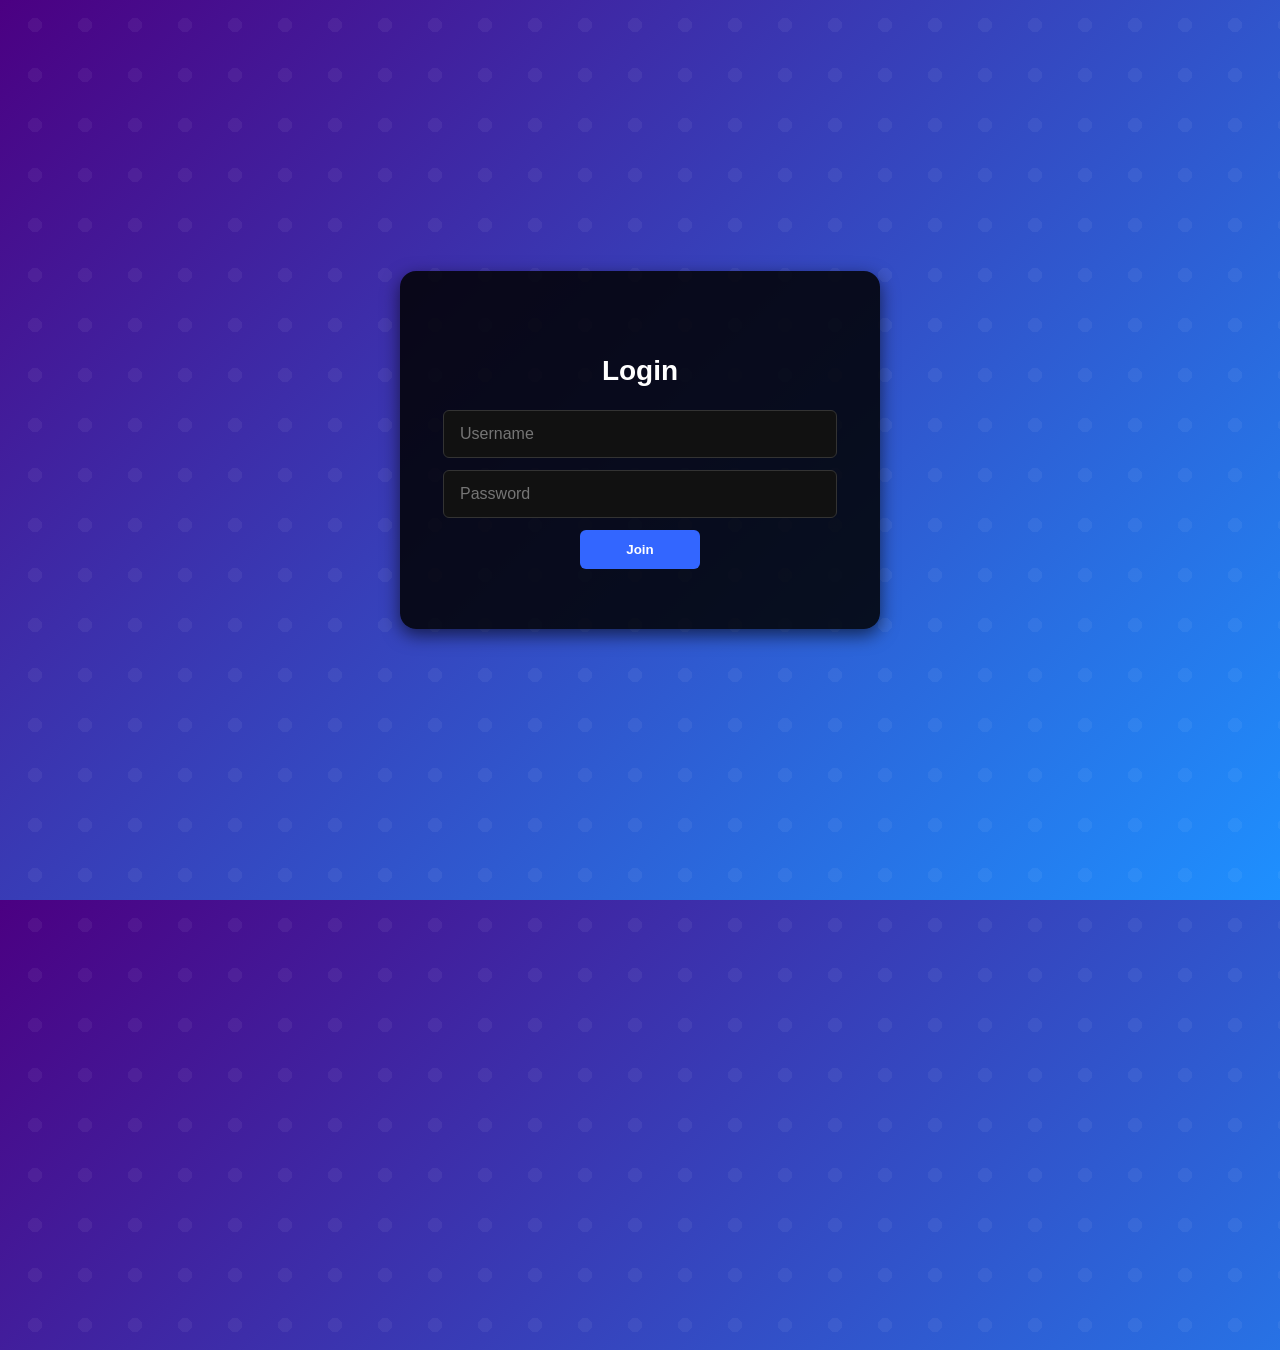
<file: index.html>
<!DOCTYPE html>
<html lang="en">
<head>
  <meta charset="UTF-8" />
  <meta name="viewport" content="width=device-width, initial-scale=1.0" />
  <title>Login</title>
  <link rel="stylesheet" href="login.css">
</head>
<body class="login-body">
  <div class="login-container">
    <h2 class="login-title">Login</h2>
    
    <form id="loginForm">
      <input type="text" id="username" placeholder="Username" required />
      <input type="password" id="password" placeholder="Password" required />
      <button type="submit">Join</button>
    </form>
  </div>

  <script>
    // ---------------------------------------------------------------------
    // KULLANICI LISTESI — her satir bir kisiye ait giris bilgisi.
    // Kendi ekibinizin isimlerini/sifrelerini buraya yazin, satir sayisini
    // istediginiz kadar artirip azaltabilirsiniz (virgulle ayirmayi unutmayin).
    // ---------------------------------------------------------------------
    const USERS = [
      { username: "Queen",  password: "Nazo1923" },  // mevcut, degismedi
      { username: "Habib", password: "Nazo1923" }, // <-- kendi bilginizle degistirin
      { username: "USER3", password: "PASSWORD3" },
      { username: "USER4", password: "PASSWORD4" },
      { username: "USER5", password: "PASSWORD5" },
      { username: "USER6", password: "PASSWORD6" },
      { username: "USER7", password: "PASSWORD7" },
    ];

    document.getElementById("loginForm").addEventListener("submit", function (e) {
      e.preventDefault();
      const username = document.getElementById("username").value;
      const password = document.getElementById("password").value;

      const found = USERS.some(u => u.username === username && u.password === password);

      if (found) {
        window.location.href = "welcome.html";
      } else {
        alert("Hatalı kullanıcı adı veya şifre.");
      }
    });
  </script>
</body>
</html>
</file>
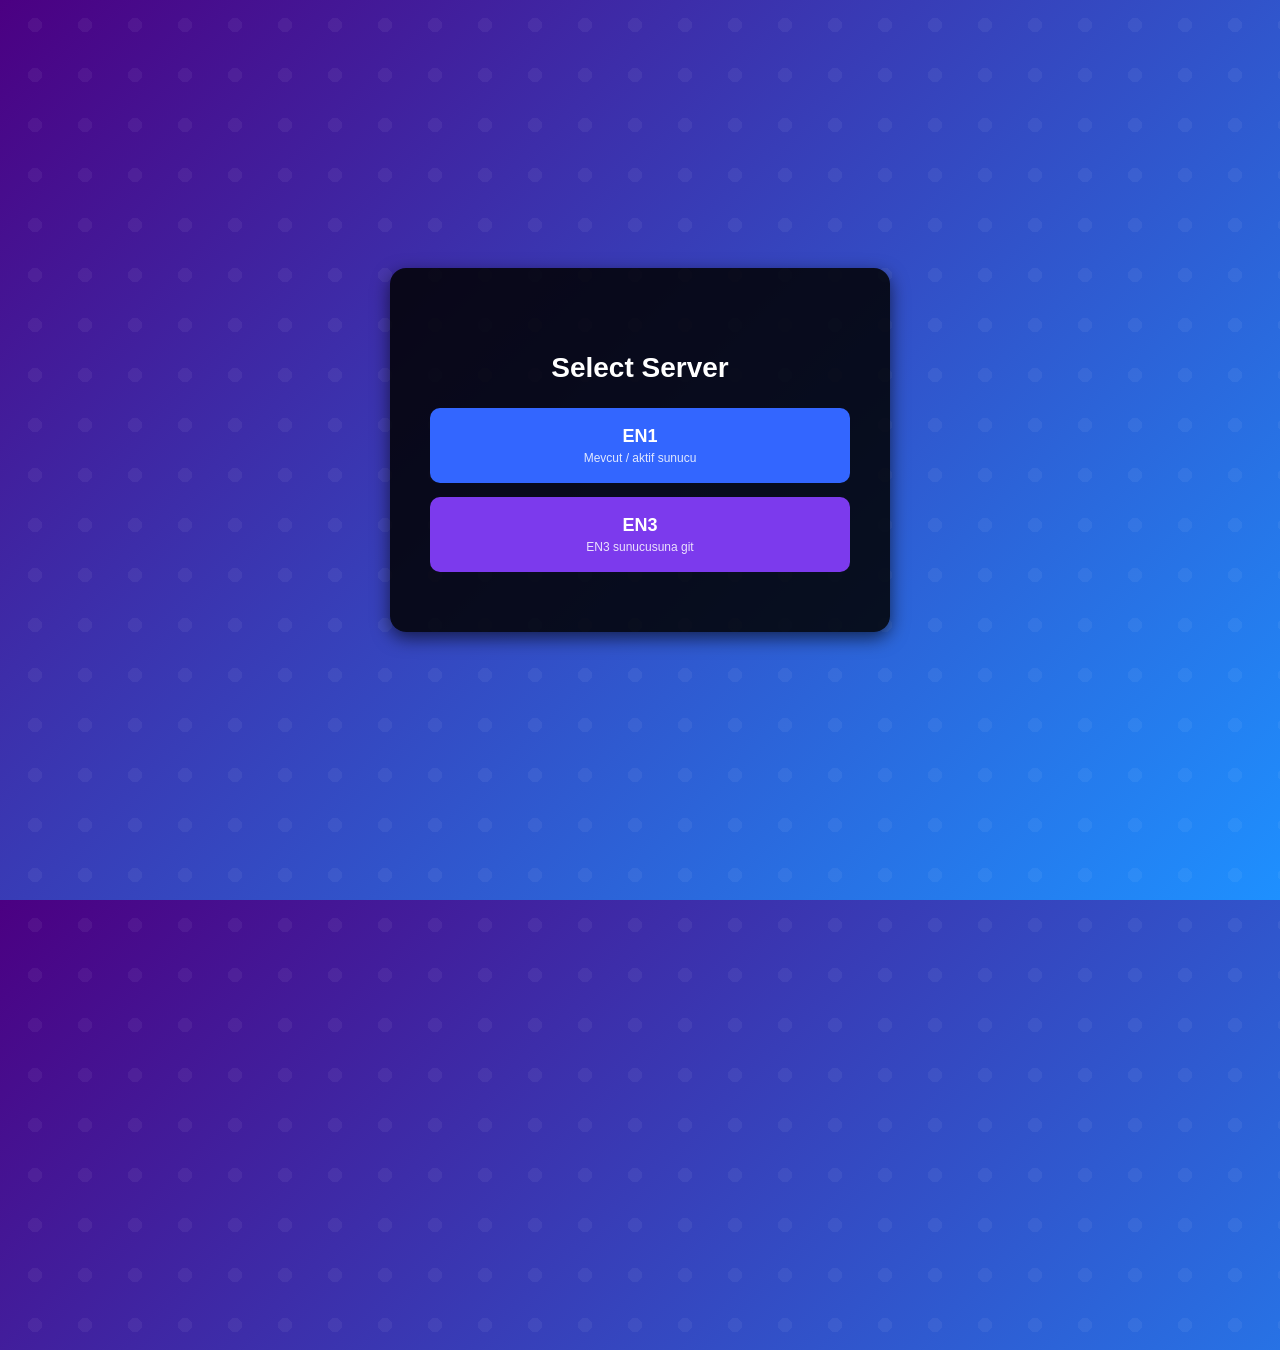
<file: gateway.html>
<!DOCTYPE html>
<html lang="en">
<head>
  <meta charset="UTF-8" />
  <meta name="viewport" content="width=device-width, initial-scale=1.0" />
  <title>Select Server</title>
  <link rel="stylesheet" href="login.css">
  <style>
    /* login.css'teki .login-container'i yeniden kullaniyoruz, sadece
       genislik ve buton duzenini bu sayfaya ozel hafifce genisletiyoruz. */
    .login-container {
      width: 420px;
    }
    .server-buttons {
      display: flex;
      flex-direction: column;
      gap: 14px;
      margin-top: 24px;
    }
    .server-btn {
      display: block;
      width: 100%;
      padding: 18px;
      border-radius: 10px;
      border: none;
      font-weight: bold;
      font-size: 18px;
      color: white;
      text-decoration: none;
      cursor: pointer;
      transition: background-color 0.2s ease, transform 0.1s ease;
      box-sizing: border-box;
    }
    .server-btn:hover { transform: translateY(-1px); }

    .server-btn.en1 { background-color: #3366ff; }
    .server-btn.en1:hover { background-color: #254edb; }

    .server-btn.en3 { background-color: #7c3aed; }
    .server-btn.en3:hover { background-color: #6425d1; }

    .server-sub {
      display: block;
      font-size: 12px;
      font-weight: normal;
      opacity: 0.85;
      margin-top: 4px;
    }
  </style>
</head>
<body class="login-body">
  <div class="login-container">
    <h2 class="login-title">Select Server</h2>

    <div class="server-buttons">
      <!-- EN1: canli, aktif kullanilan site -->
      <a class="server-btn en1" href="https://magenta-pegasus-bfe020.netlify.app/main-menu.html">
        EN1
        <span class="server-sub">Mevcut / aktif sunucu</span>
      </a>

      <!-- EN3: Netlify'a baglanip URL alindiktan sonra asagidaki "#" yerine
           gercek main-menu.html adresini yazin, ornek:
           https://ORNEK-SITE-ADI.netlify.app/main-menu.html -->
      <a class="server-btn en3" href="https://luminous-bublanina-bb92db.netlify.app/main-menu.html">
        EN3
        <span class="server-sub">EN3 sunucusuna git</span>
      </a>
    </div>
  </div>

  <!-- EN3 URL artik yukaridaki linkte sabit yazili, ekstra JS gerekmiyor -->
</body>
</html>
</file>
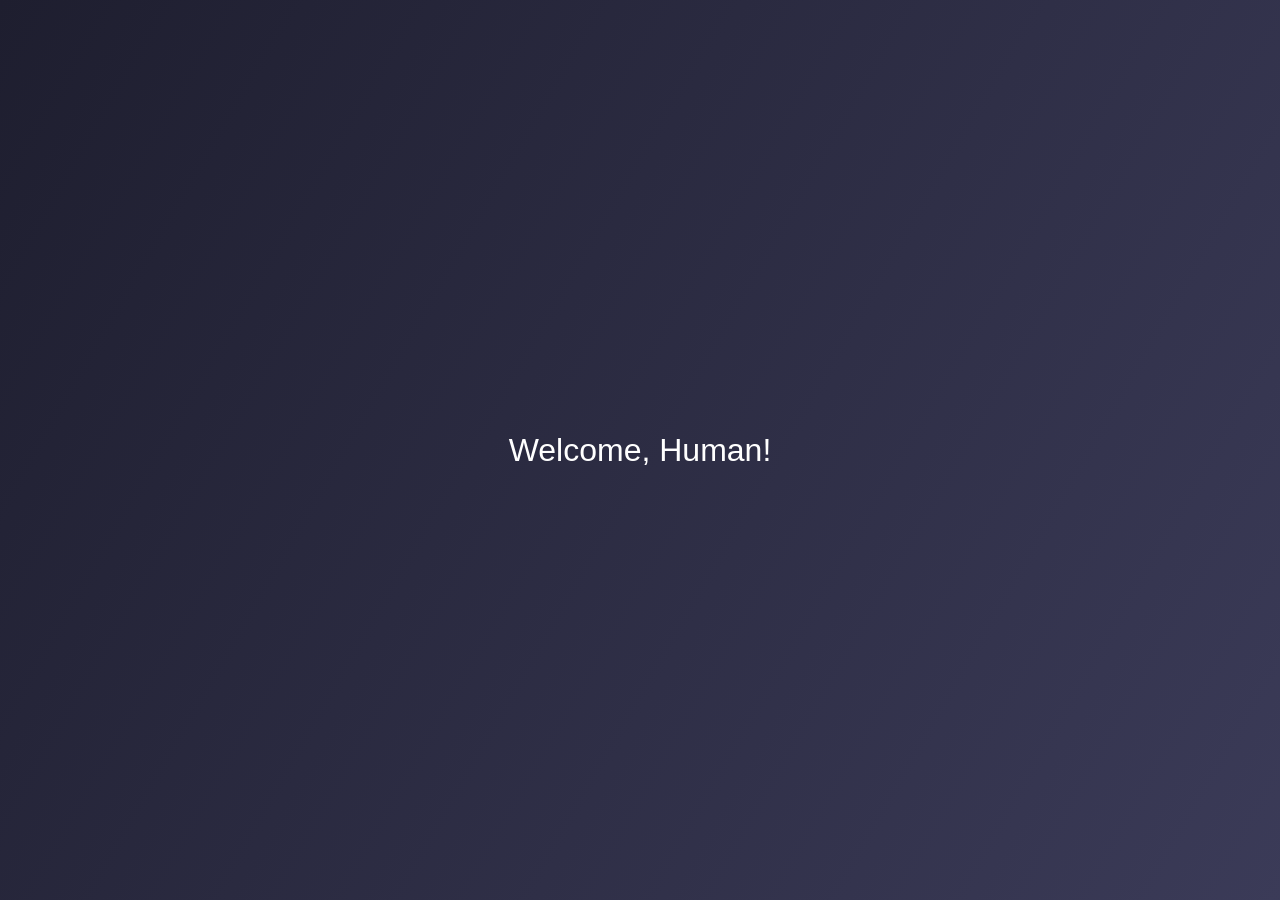
<file: welcome.html>
<!DOCTYPE html>
<html lang="en">
<head>
  <meta charset="UTF-8">
  <title>Welcome</title>
  <link rel="stylesheet" href="style.css" />
  <meta http-equiv="refresh" content="6;url=gateway.html">
  <style>
    body {
      margin: 0;
      height: 100vh;
      display: flex;
      justify-content: center;
      align-items: center;
      background: linear-gradient(120deg, #1e1e2f, #3b3b58);
      color: white;
      font-family: 'Segoe UI', sans-serif;
      font-size: 2rem;
      animation: wave 10s ease-in-out infinite alternate;
    }

    @keyframes wave {
      0% { background-position: 0% 50%; }
      100% { background-position: 100% 50%; }
    }
  </style>
</head>
<body>
  <div>Welcome, Human!</div>
</body>
</html>
</file>
<file: login.css>
body {
  margin: 0;
  font-family: "Segoe UI", sans-serif;
  height: 100vh;
  background: linear-gradient(135deg, #4b0082, #1e90ff);
  display: flex;
  justify-content: center;
  align-items: center;
  overflow: hidden;
  position: relative;
}

body::before {
  content: "";
  position: absolute;
  width: 200%;
  height: 200%;
  background: radial-gradient(circle, rgba(255,255,255,0.05) 20%, transparent 20%);
  background-size: 50px 50px;
  animation: wave 10s linear infinite;
  z-index: 0;
}

@keyframes wave {
  0% {
    transform: translate(0, 0);
  }
  100% {
    transform: translate(-50px, -50px);
  }
}

.login-container {
  position: relative;
  z-index: 1;
  background-color: rgba(0, 0, 0, 0.85);
  padding: 60px 40px;              /* YÜKSEKLİK arttı */
  border-radius: 16px;             /* Daha yumuşak kenarlar */
  box-shadow: 0 6px 18px rgba(0, 0, 0, 0.6);
  text-align: center;
  width: 400px;                    /* GENİŞLİK arttı */
}

.login-container h1 {
  color: white;
  margin-bottom: 20px;
}

.login-container button {
  width: 130px;
  padding: 12px;
  background-color: #3366ff;
  border: none;
  border-radius: 6px;
  color: white;
  font-weight: bold;
  cursor: pointer;
  margin-top: 10px;
  margin-left: auto;
  margin-right: auto;
  display: block;
}

.login-container button {
  width: 120px;
  padding: 12px;
  background-color: #3366ff;
  border: none;
  border-radius: 6px;
  color: white;
  font-weight: bold;
  cursor: pointer;
  margin-top: 10px;
  margin-left: auto;
  margin-right: auto;
  display: block;
}

.login-container button:hover {
  background-color: #254edb;
}

.login-title {
  color: white;
  text-align: center;
  font-size: 28px;  /* Başlık büyüklüğü */
}

.login-container input {
  width: 90%;
  padding: 14px 16px;
  margin: 12px auto;
  font-size: 16px;
  background-color: #111;
  color: #fff;
  border: 1px solid #333;
  border-radius: 6px;
  display: block;
}
</file>
<file: style.css>
/* GENEL AYARLAR */
body {
  background: linear-gradient(135deg, #0f0c29, #302b63, #24243e);
  background-size: 400% 400%;
  animation: waveBG 20s ease infinite;
  font-family: 'Segoe UI', sans-serif;
  margin: 0;
  min-height: 100vh;
  display: flex;
  justify-content: center;
  align-items: center;
  color: white;
}

@keyframes waveBG {
  0% { background-position: 0% 50%; }
  50% { background-position: 100% 50%; }
  100% { background-position: 0% 50%; }
}

/* KART GENEL */
.card {
  background: #121212;
  padding: 50px 60px;
  border-radius: 25px;
  box-shadow: 0 0 25px rgba(0, 0, 0, 0.8);
  width: 100%;
  max-width: 650px;
  box-sizing: border-box;
  text-align: left;
}

/* BAŞLIK */
.card h1, h1 {
  text-align: center;
  color: #4da8ff;
  margin-bottom: 25px;
}

/* SATIR BAŞLIKLARI */
.card label, .card p {
  font-size: 17px;
  margin-top: 18px;
  display: block;
}

/* INPUTLAR */
.card input[type="text"],
.card input[type="number"],
.card input[list] {
  width: 100%;
  padding: 10px;
  border-radius: 8px;
  border: 1px solid #444;
  background-color: #1c1c1c;
  color: white;
  font-size: 15px;
  margin-top: 8px;
  margin-bottom: 12px;
}

/* RADIO VE CHECKBOX */
.card input[type="radio"],
.card input[type="checkbox"] {
  margin-right: 8px;
  transform: scale(1.2);
}

/* BUTONLAR */
.button-row {
  display: flex;
  justify-content: space-between;
  gap: 10px;
  margin-top: 20px;
}

.button-row button {
  flex: 1;
  padding: 12px;
  font-size: 16px;
  font-weight: bold;
  border: none;
  border-radius: 8px;
  cursor: pointer;
  background: #3a7bfd;
  color: white;
  transition: 0.3s;
}

.button-row button:hover {
  background-color: #245edb;
}

/* OUTPUT BOX */
.output-box {
  margin-top: 20px;
  background-color: #0f0f0f;
  padding: 14px;
  border-radius: 10px;
  border: 1px solid #333;
  min-height: 60px;
  font-size: 15px;
}

/* COPY MESAJI */
.copy-success {
  color: #4CAF50;
  font-weight: bold;
  text-align: center;
  margin-top: 12px;
  display: none;
}

/* EXIT - BACK BUTTON */
.back-button {
  text-align: center;
  margin-top: 20px;
}

.back-button a {
  display: inline-block;
  padding: 10px 20px;
  background-color: #222;
  color: #fff;
  border-radius: 8px;
  text-decoration: none;
  font-weight: bold;
  transition: 0.3s;
}

.back-button a:hover {
  background-color: #444;
}
.main-title {
  text-align: center;
  font-size: 2.2rem;
  color: #4da8ff;
  margin-bottom: 40px;
  margin-top: 20px;
}

.menu-buttons {
  display: flex;
  flex-wrap: wrap;
  justify-content: center;
  gap: 15px;
  margin-top: 20px;
}

.menu-buttons a {
  text-decoration: none;
  background: #3a3a3a;
  color: white;
  padding: 12px 20px;
  border-radius: 8px;
  font-weight: bold;
  transition: 0.3s;
}

.menu-buttons a:hover {
  background: #4da8ff;
  color: #111;
}

.exit-button {
  text-align: center;
  margin-top: 30px;
}

.exit-button a {
  display: inline-flex;
  align-items: center;
  background-color: #222;
  color: #fff;
  padding: 10px 20px;
  border-radius: 8px;
  text-decoration: none;
  font-weight: bold;
  box-shadow: 0 0 8px rgba(0,0,0,0.4);
  transition: background 0.3s ease;
}

.exit-button a:hover {
  background-color: #444;
}

.exit-icon {
  width: 20px;
  height: 20px;
  margin-right: 10px;
}
</file>
